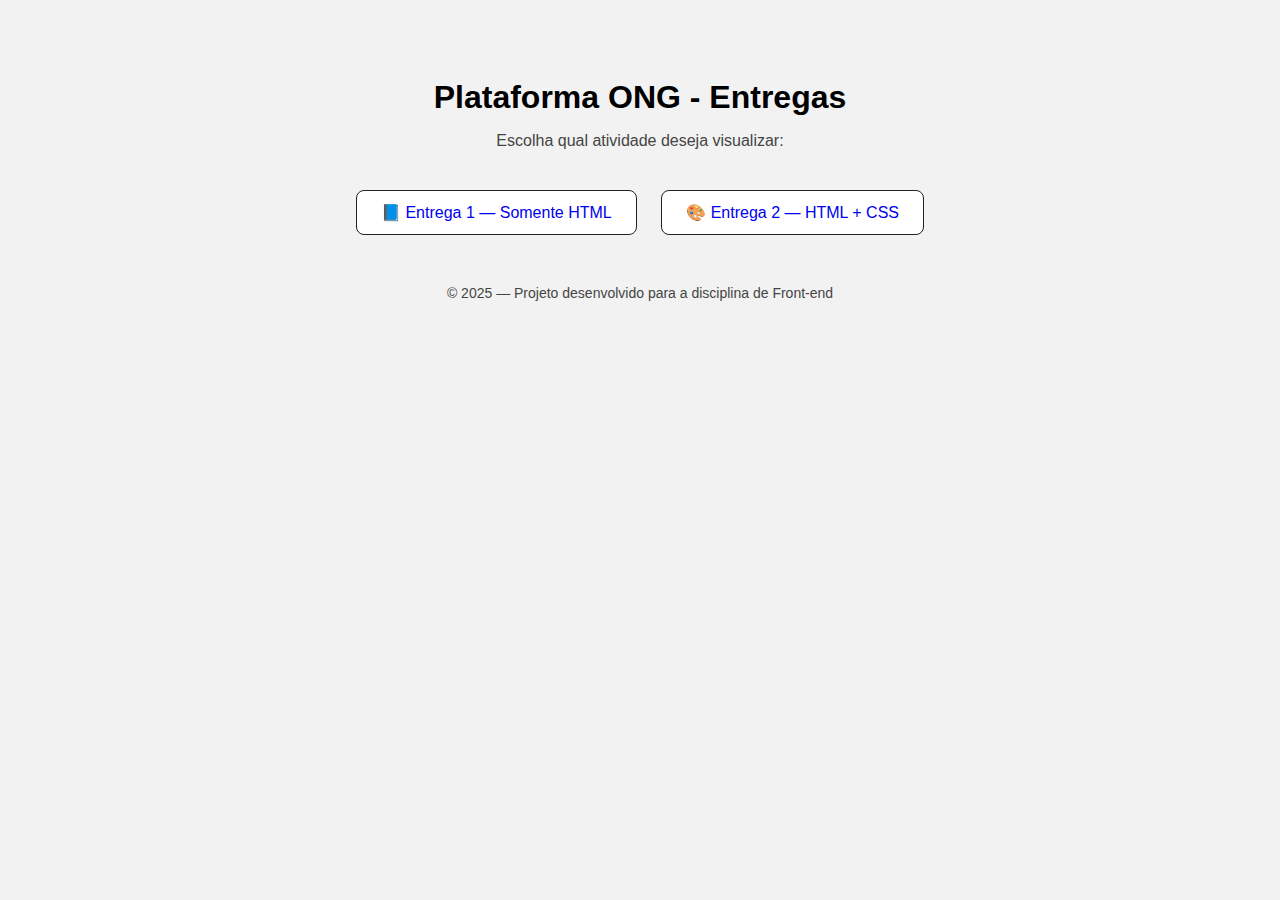
<file: index.html>
<!DOCTYPE html>
<html lang="pt-BR">
<head>
  <meta charset="UTF-8" />
  <meta name="viewport" content="width=device-width, initial-scale=1.0" />
  <title>Projeto ONG - Navegação</title>
  <style>
    body {
      font-family: Arial, Helvetica, sans-serif;
      text-align: center;
      background-color: #f2f2f2;
      padding: 50px;
    }
    h1 {
      margin-bottom: 15px;
    }
    p {
      margin-bottom: 30px;
      color: #444;
    }
    a {
      display: inline-block;
      margin: 10px;
      padding: 12px 24px;
      text-decoration: none;
      border: 1px solid #222;
      border-radius: 8px;
      font-size: 16px;
      background-color: white;
      transition: 0.3s;
    }
    a:hover {
      background-color: #222;
      color: #fff;
    }
  </style>
</head>
<body>
  <h1>Plataforma ONG - Entregas</h1>
  <p>Escolha qual atividade deseja visualizar:</p>

  <a href="entrega1-html/index.html">📘 Entrega 1 — Somente HTML</a>
  <a href="entrega2-css/index.html">🎨 Entrega 2 — HTML + CSS</a>

  <footer style="margin-top: 40px; font-size: 14px; color: #777;">
    <p>&copy; 2025 — Projeto desenvolvido para a disciplina de Front-end</p>
  </footer>
</body>
</html>
</file>
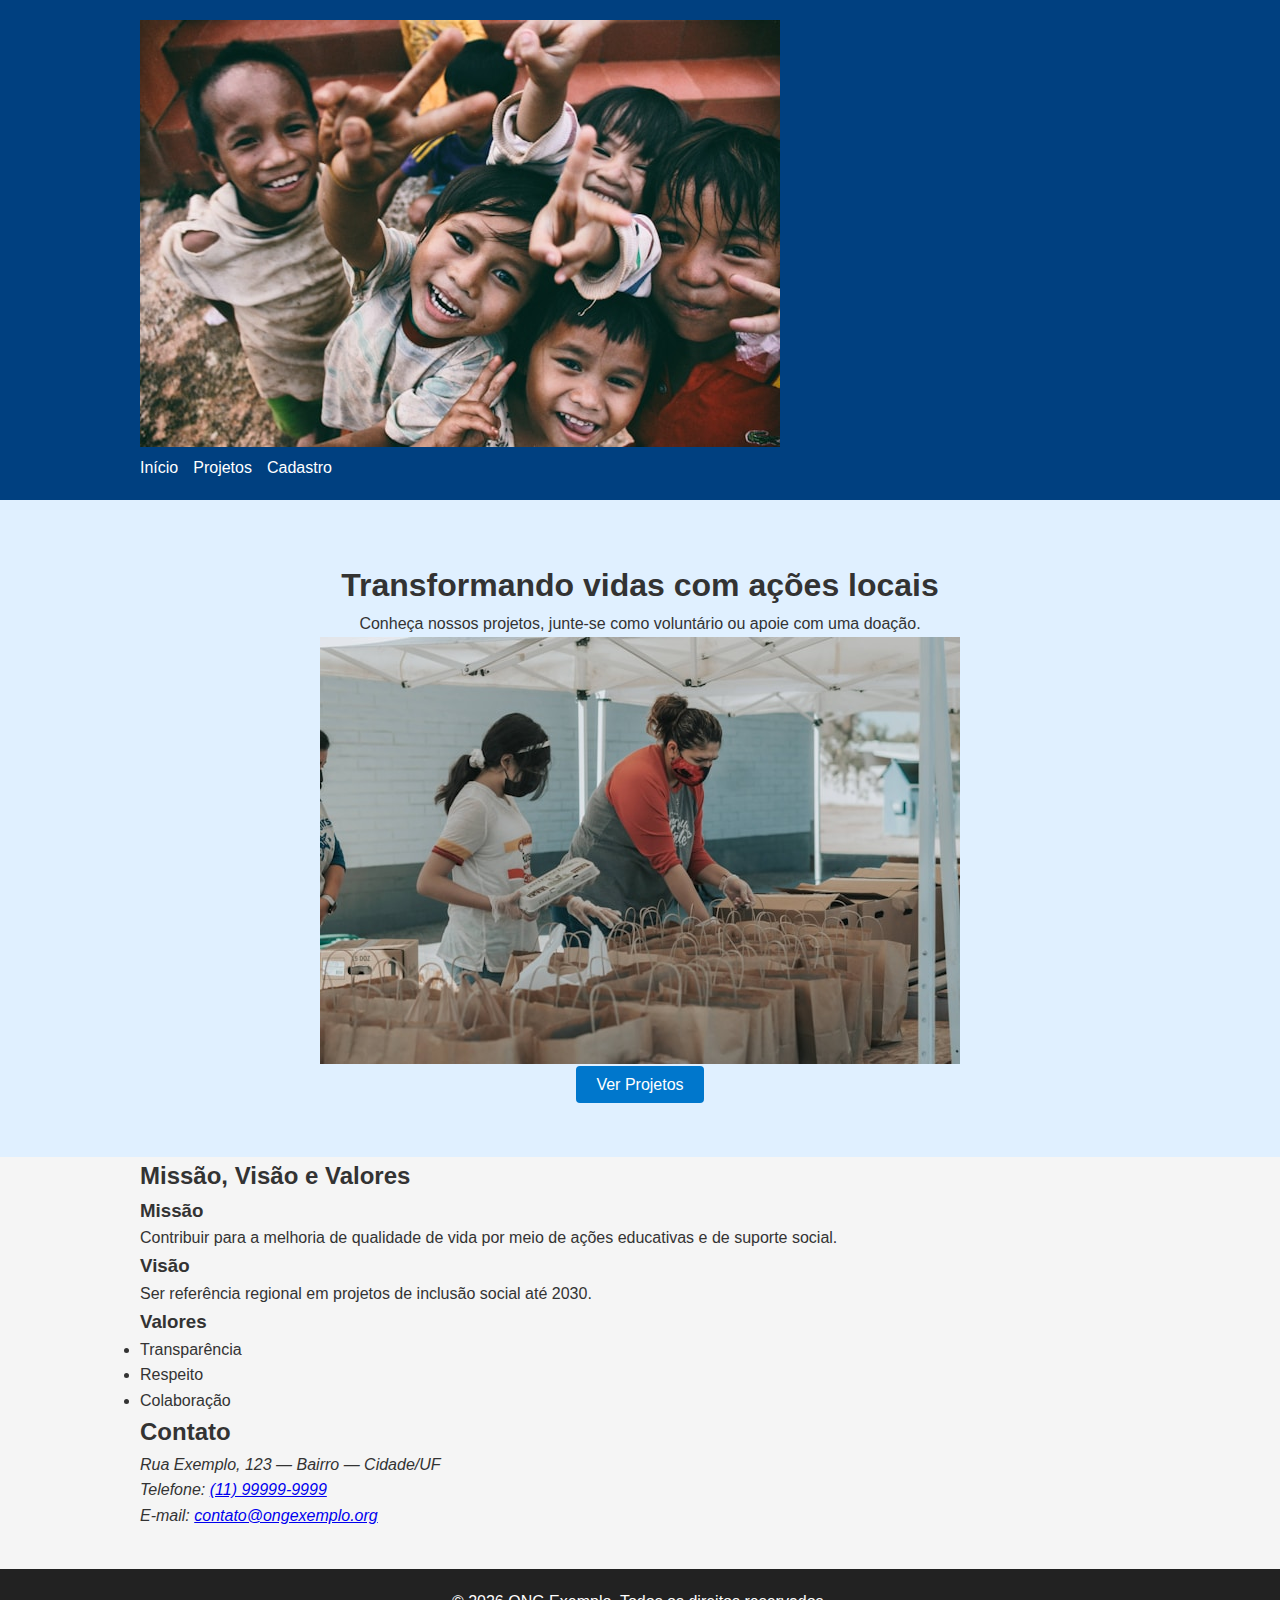
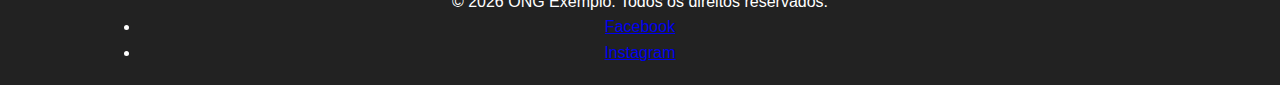
<file: entrega1-html/index.html>
<!doctype html>
<html lang="pt-BR">
<head>
  <meta charset="utf-8">
  <meta name="viewport" content="width=device-width,initial-scale=1">
  <meta name="description" content="ONG Exemplo — missão, projetos e formas de apoio.">
  <title>ONG Exemplo — Quem somos</title>
  <link rel="stylesheet" href="css/style.css">
</head>
<body>
  <!-- Cabeçalho do site -->
  <header class="site-header">
    <div class="container">
      <a href="index.html" class="brand" aria-label="Página inicial da ONG">
        <img src="images/logo.png" alt="Logotipo da ONG Exemplo" class="logo">
      </a>
      <nav aria-label="Navegação principal">
        <ul class="nav-list">
          <li><a href="index.html">Início</a></li>
          <li><a href="projetos.html">Projetos</a></li>
          <li><a href="cadastro.html">Cadastro</a></li>
        </ul>
      </nav>
    </div>
  </header>

  <!-- Conteúdo principal -->
  <main>
    <!-- Seção principal com destaque -->
    <section class="hero" aria-labelledby="hero-title">
      <div class="container">
        <h1 id="hero-title">Transformando vidas com ações locais</h1>
        <p class="lead">Conheça nossos projetos, junte-se como voluntário ou apoie com uma doação.</p>
        <!-- Imagem ilustrativa -->
        <img src="images/acao-comunitaria.jpg" alt="Voluntários da ONG em ação na comunidade" class="hero-img">
        <p><a class="btn" href="projetos.html">Ver Projetos</a></p>
      </div>
    </section>

    <!-- Seção institucional -->
    <section class="about container" aria-labelledby="about-title">
      <h2 id="about-title">Missão, Visão e Valores</h2>

      <article>
        <h3>Missão</h3>
        <p>Contribuir para a melhoria de qualidade de vida por meio de ações educativas e de suporte social.</p>
      </article>

      <article>
        <h3>Visão</h3>
        <p>Ser referência regional em projetos de inclusão social até 2030.</p>
      </article>

      <article>
        <h3>Valores</h3>
        <ul>
          <li>Transparência</li>
          <li>Respeito</li>
          <li>Colaboração</li>
        </ul>
      </article>
    </section>

    <!-- Seção de contato -->
    <section class="contact container" aria-labelledby="contact-title">
      <h2 id="contact-title">Contato</h2>
      <address>
        Rua Exemplo, 123 — Bairro — Cidade/UF<br>
        Telefone: <a href="tel:+5511999999999">(11) 99999-9999</a><br>
        E-mail: <a href="mailto:contato@ongexemplo.org">contato@ongexemplo.org</a>
      </address>
    </section>
  </main>

  <!-- Rodapé do site -->
  <footer class="site-footer">
    <div class="container">
      <p>&copy; <span id="year"></span> ONG Exemplo. Todos os direitos reservados.</p>
      <nav aria-label="Links sociais">
        <ul class="social-list">
          <li><a href="#">Facebook</a></li>
          <li><a href="#">Instagram</a></li>
        </ul>
      </nav>
    </div>
  </footer>

  <!-- Script para atualizar o ano automaticamente -->
  <script>
    document.getElementById('year').textContent = new Date().getFullYear();
  </script>
</body>
</html>
</file>
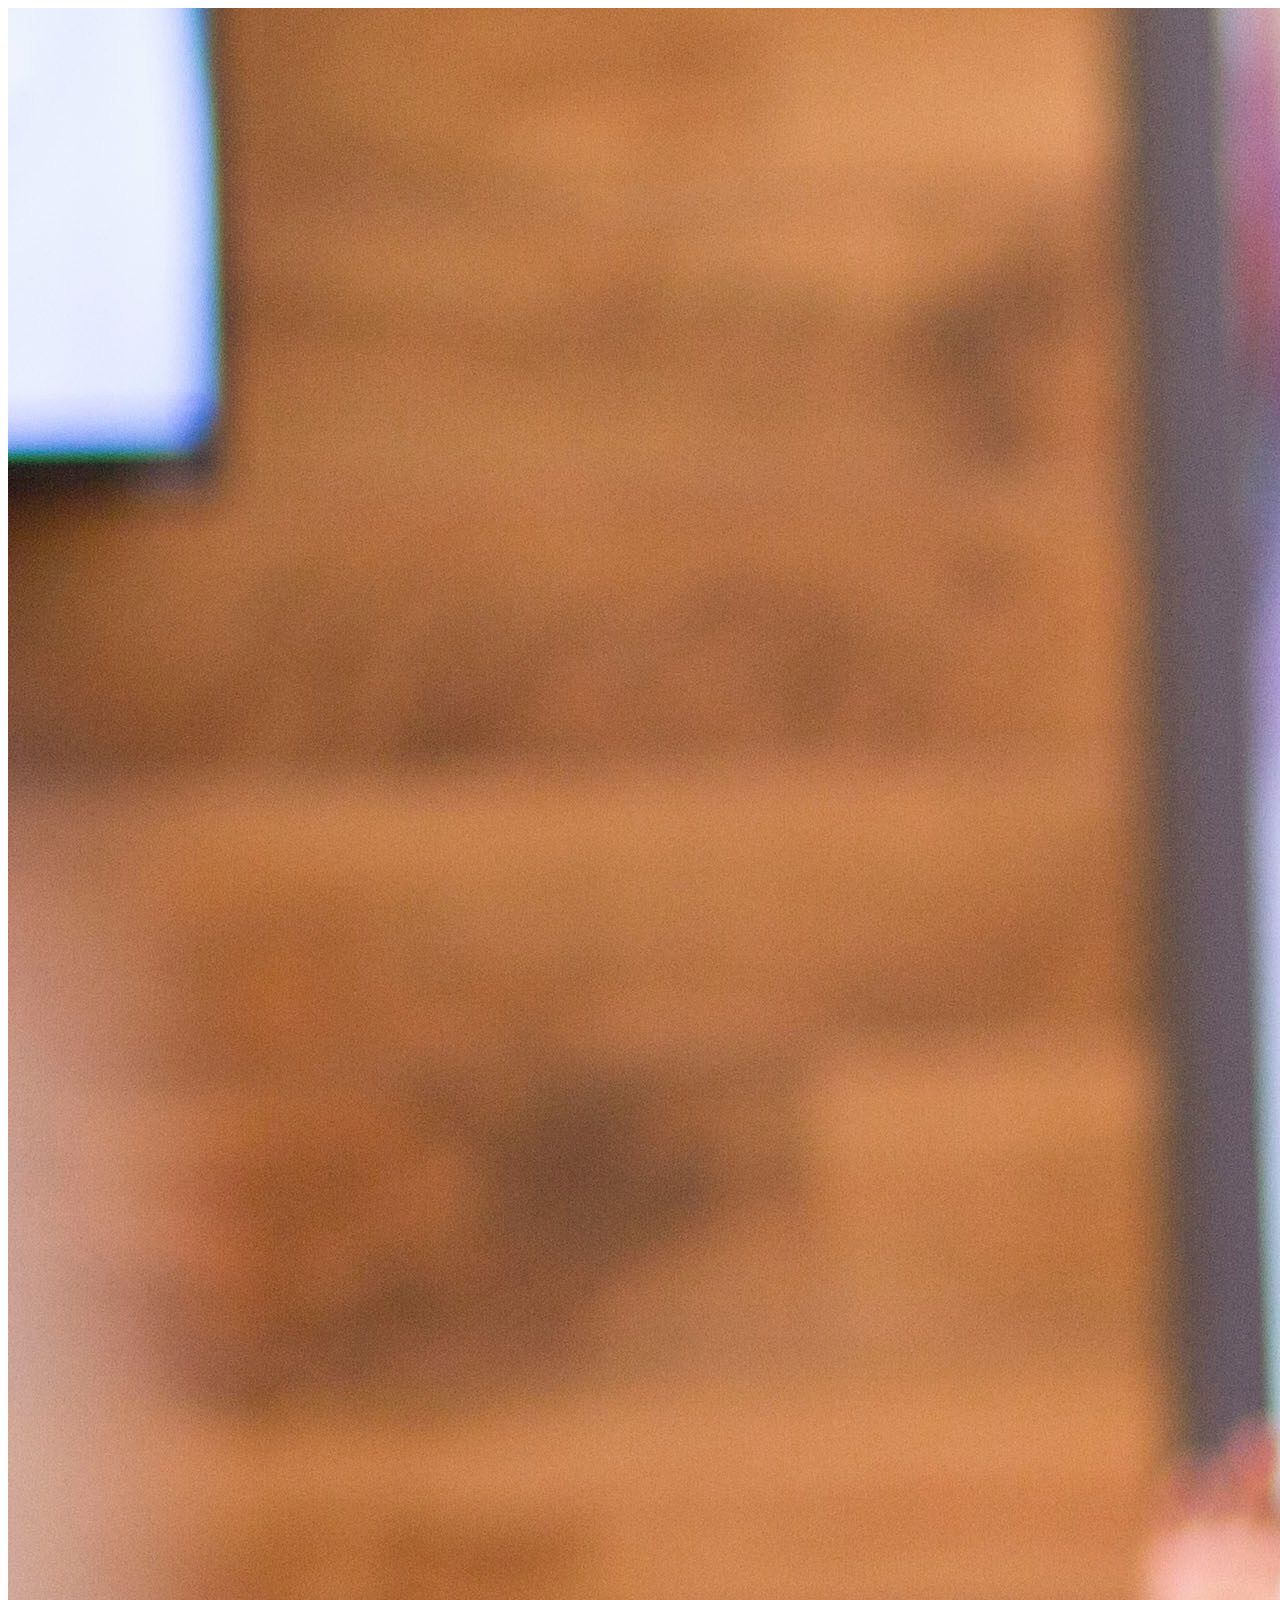
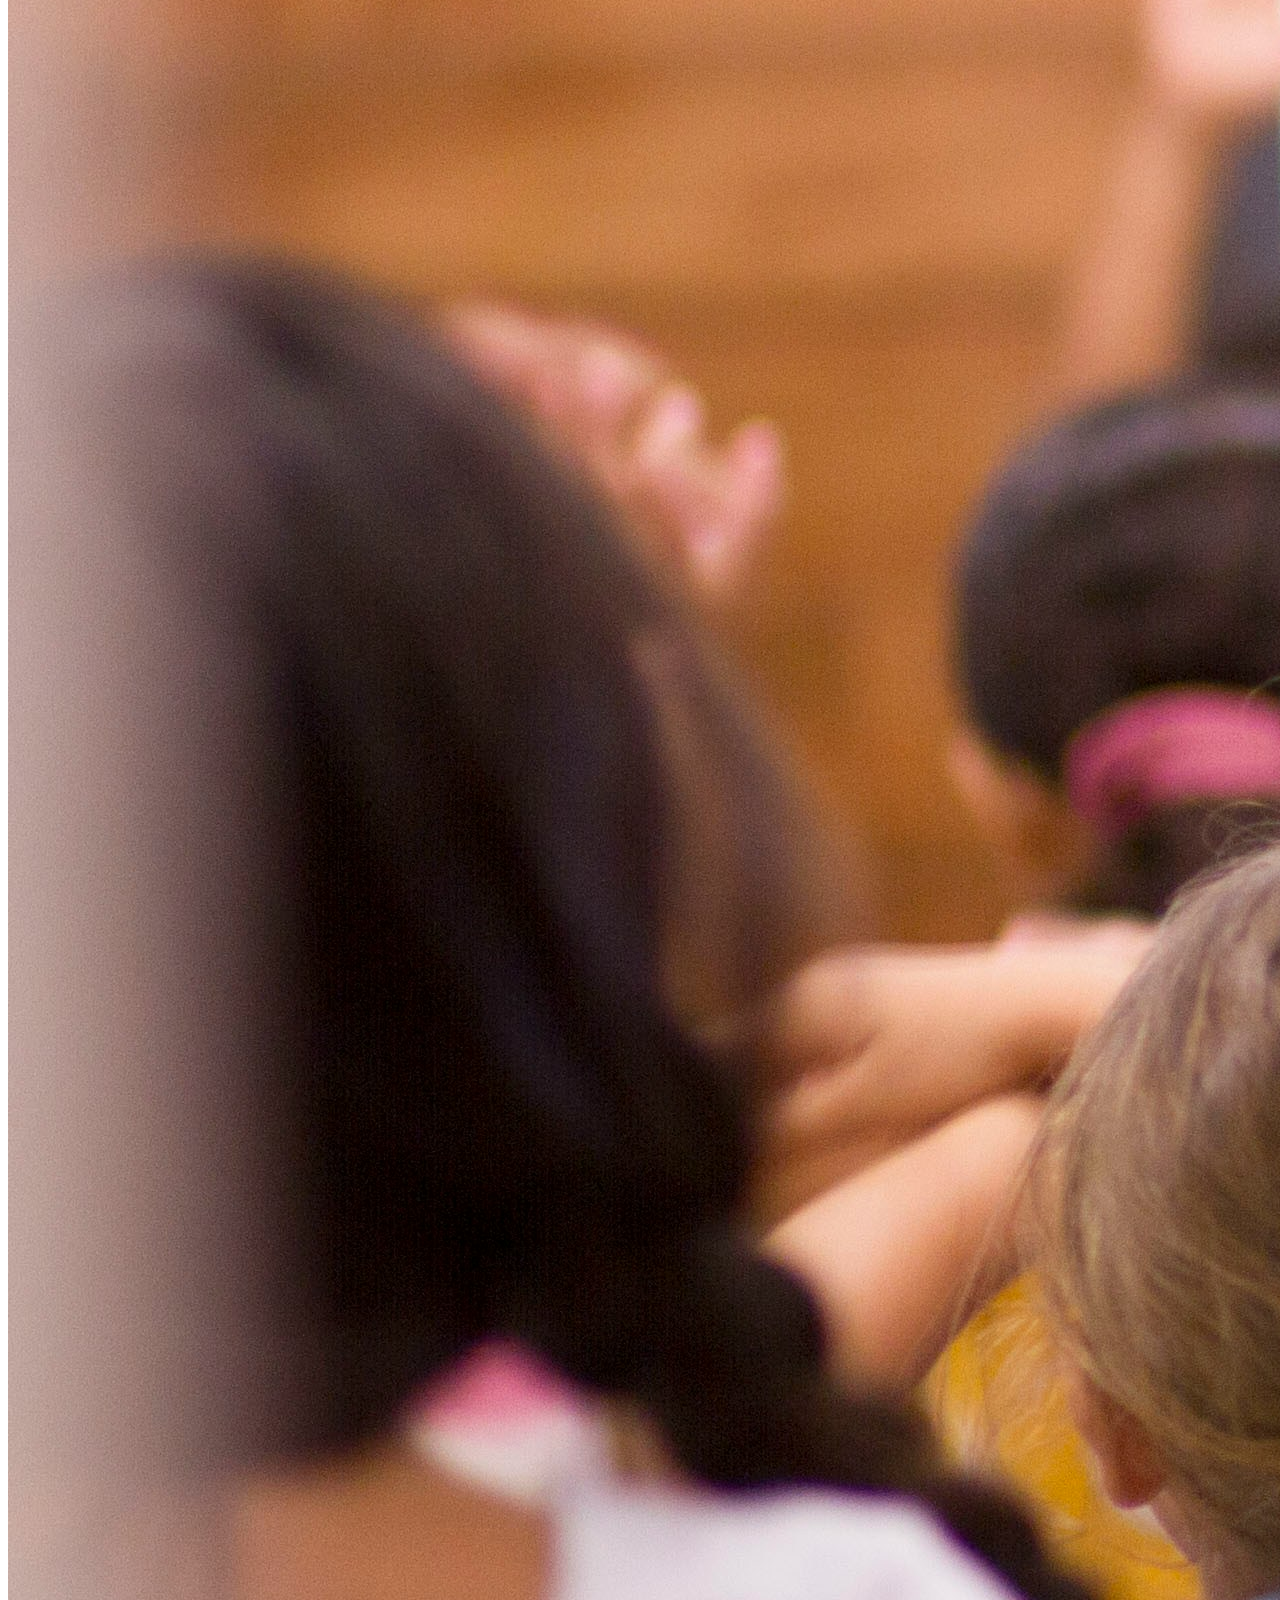
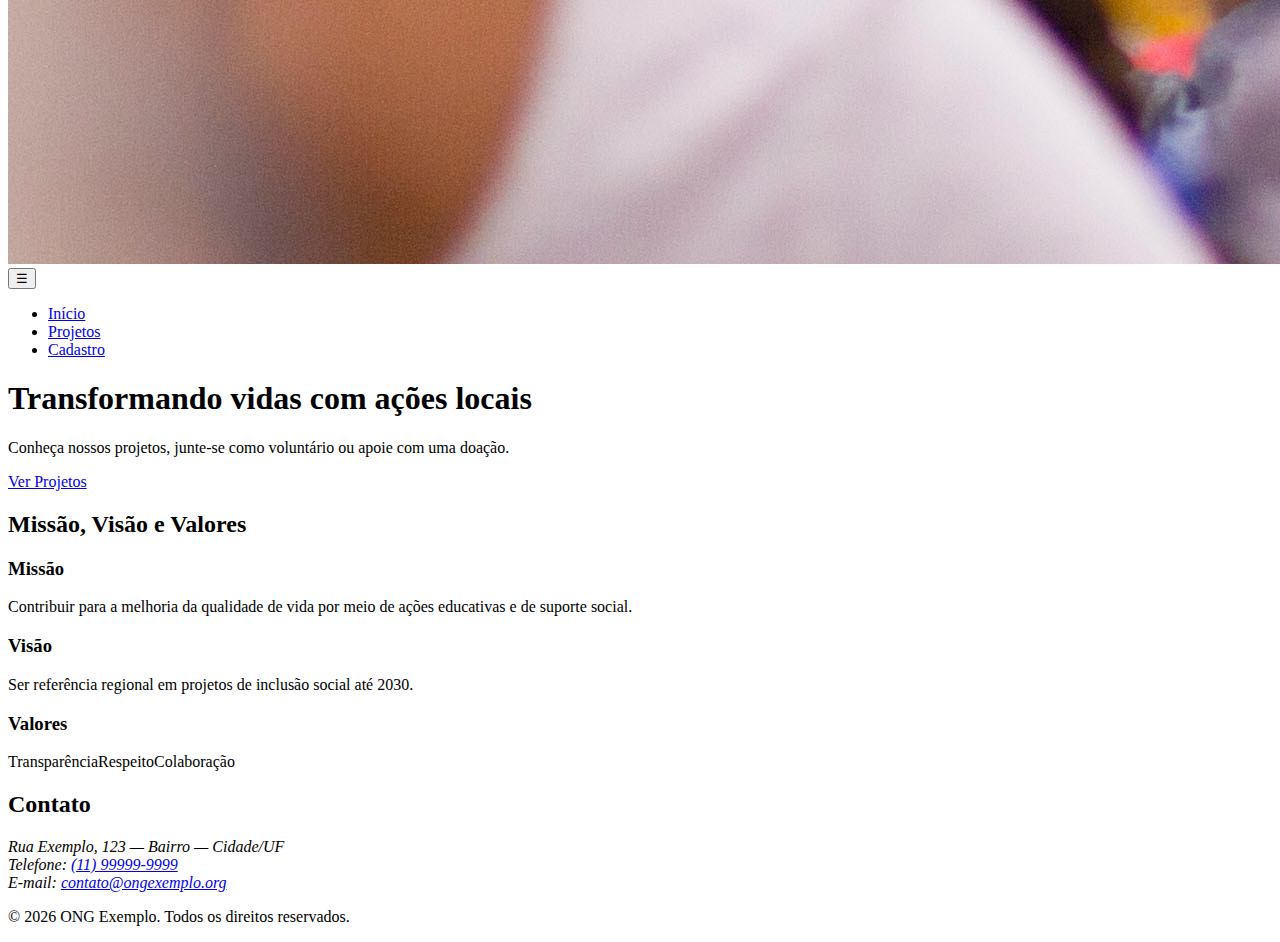
<file: entrega2-css/index.html>
<!doctype html>
<html lang="pt-BR">
<head>
  <meta charset="utf-8">
  <meta name="viewport" content="width=device-width,initial-scale=1">
  <meta name="description" content="ONG Exemplo — missão, projetos e formas de apoio.">
  <title>ONG Exemplo — Quem somos</title>
  <link rel="stylesheet" href="css/style.css">
</head>
<body>
  <header class="site-header">
    <div class="container">
      <a href="index.html" class="brand" aria-label="Página inicial da ONG">
        <img src="images/logo.png" alt="Logotipo da ONG Exemplo" class="logo">
      </a>
      <button class="menu-toggle" aria-label="Abrir menu">&#9776;</button>
      <nav aria-label="Navegação principal">
        <ul class="nav-list">
          <li><a href="index.html">Início</a></li>
          <li><a href="projetos.html">Projetos</a></li>
          <li><a href="cadastro.html">Cadastro</a></li>
        </ul>
      </nav>
    </div>
  </header>

  <main>
    <section class="hero">
      <div class="container">
        <h1>Transformando vidas com ações locais</h1>
        <p class="lead">Conheça nossos projetos, junte-se como voluntário ou apoie com uma doação.</p>
        <a class="btn" href="projetos.html">Ver Projetos</a>
      </div>
    </section>

    <section class="about container mt-3">
      <h2>Missão, Visão e Valores</h2>
      <article><h3>Missão</h3><p>Contribuir para a melhoria da qualidade de vida por meio de ações educativas e de suporte social.</p></article>
      <article><h3>Visão</h3><p>Ser referência regional em projetos de inclusão social até 2030.</p></article>
      <article><h3>Valores</h3><span class="badge">Transparência</span><span class="badge">Respeito</span><span class="badge">Colaboração</span></article>
    </section>

    <section class="contact container mt-3">
      <h2>Contato</h2>
      <address>Rua Exemplo, 123 — Bairro — Cidade/UF<br>Telefone: <a href="tel:+5511999999999">(11) 99999-9999</a><br>E-mail: <a href="mailto:contato@ongexemplo.org">contato@ongexemplo.org</a></address>
    </section>
  </main>

  <footer class="site-footer">
    <div class="container">
      <p>&copy; <span id="year"></span> ONG Exemplo. Todos os direitos reservados.</p>
    </div>
  </footer>

  <script src="js/main.js"></script>
</body>
</html>
</file>
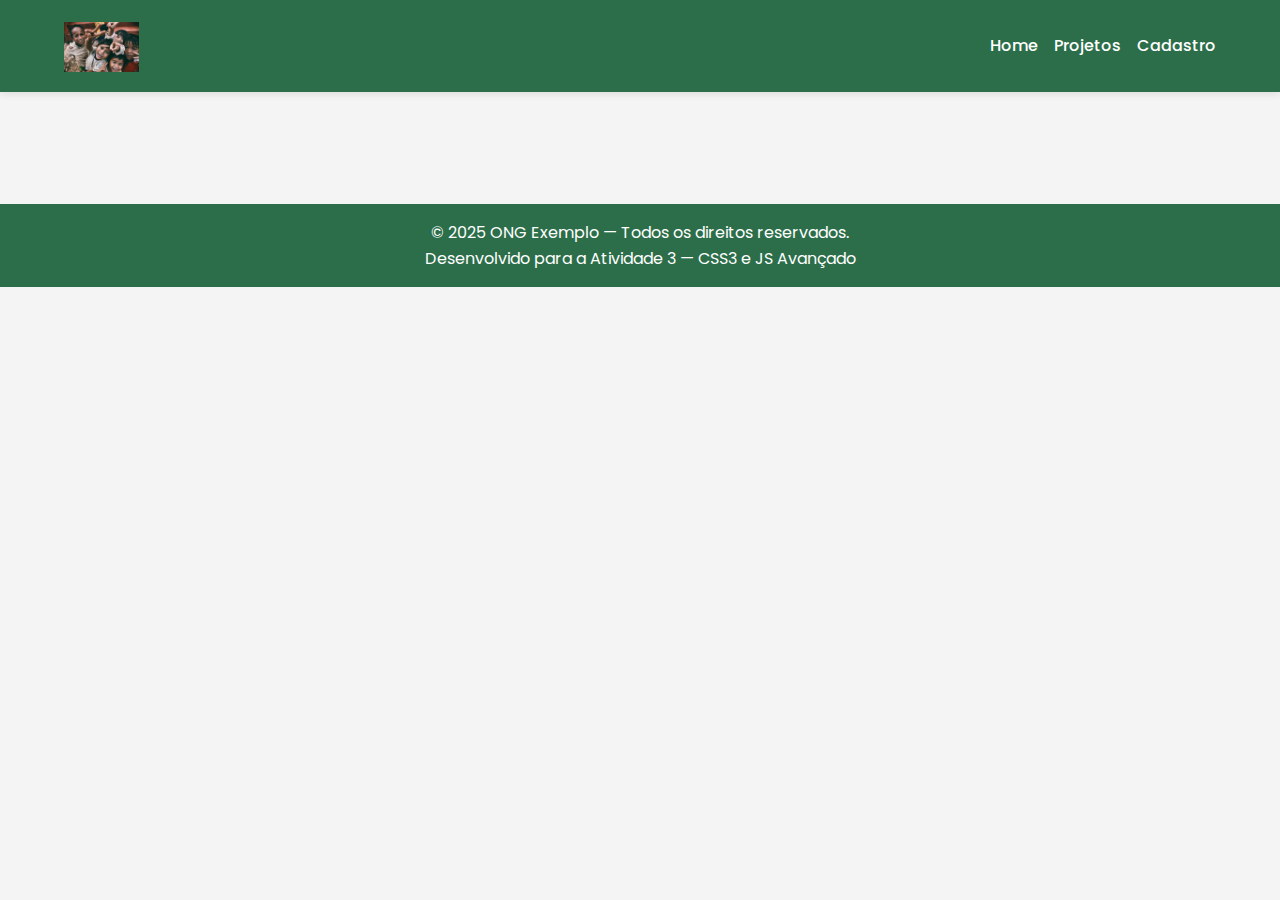
<file: entrega3-js/index.html>
<!doctype html>
<html lang="pt-BR">
<head>
  <meta charset="utf-8">
  <meta name="viewport" content="width=device-width, initial-scale=1">
  <meta name="description" content="ONG Exemplo — voluntariado, doações e projetos sociais">
  <title>ONG Exemplo</title>

  <!-- CSS -->
  <link rel="stylesheet" href="css/variables.css">
  <link rel="stylesheet" href="css/utilities.css">
  <link rel="stylesheet" href="css/layout.css">
  <link rel="stylesheet" href="css/components.css">
  <link rel="stylesheet" href="css/style.css">

  <link href="https://fonts.googleapis.com/css2?family=Poppins:wght@400;600&display=swap" rel="stylesheet">

  <!-- Corrige problema de navegação no GitHub Pages -->
  <script>
    // Se acessar diretamente uma rota, volta para o index.html
    if (!location.pathname.endsWith("index.html") && location.pathname.split("/").length > 3) {
      location.replace("/entrega3-js/");
    }
  </script>
</head>

<body>
  <!-- Cabeçalho -->
  <header class="header">
    <div class="container">
      <h1 class="logo">
        <a href="/entrega3-js/" data-link>
          <img src="images/logo.png" alt="ONG Exemplo" class="logo-img">
        </a>
      </h1>
      <nav class="menu">
        <ul>
          <li><a href="/entrega3-js/" data-link>Home</a></li>
          <li><a href="/entrega3-js/projetos" data-link>Projetos</a></li>
          <li><a href="/entrega3-js/cadastro" data-link>Cadastro</a></li>
        </ul>
      </nav>
    </div>
  </header>

  <!-- Conteúdo dinâmico -->
  <main id="content" class="main-content">
    <!-- O conteúdo das páginas será carregado via JS -->
  </main>

  <!-- Rodapé -->
  <footer class="footer">
    <div class="container">
      <p>&copy; 2025 ONG Exemplo — Todos os direitos reservados.</p>
      <p>Desenvolvido para a Atividade 3 — CSS3 e JS Avançado</p>
    </div>
  </footer>

  <!-- Scripts -->
  <script type="module" src="js/main.js"></script>
</body>
</html>
</file>
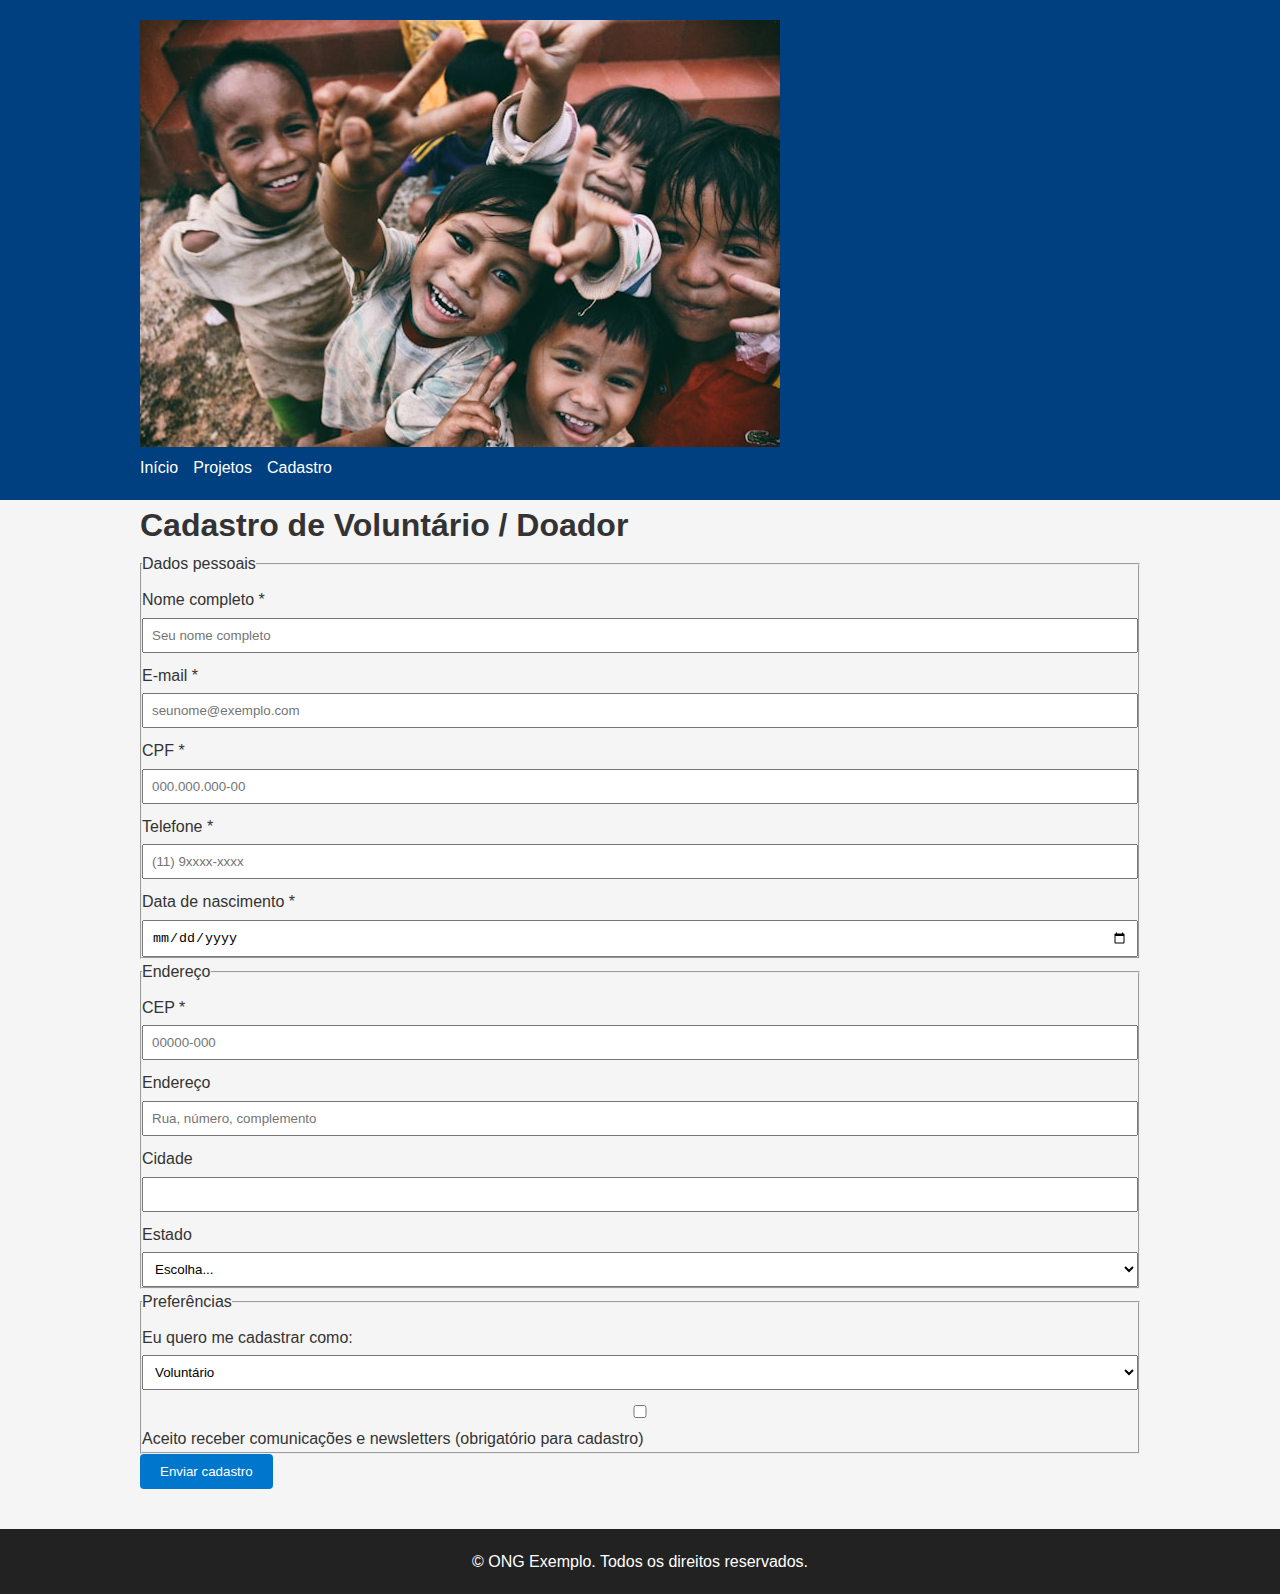
<file: cadastro.html>
<!doctype html>
<html lang="pt-BR">
<head>
  <meta charset="utf-8">
  <meta name="viewport" content="width=device-width,initial-scale=1">
  <meta name="description" content="Cadastro de voluntários e apoiadores — ONG Exemplo">
  <title>Cadastro — ONG Exemplo</title>
  <link rel="stylesheet" href="css/style.css">
</head>
<body>
  <header class="site-header">
    <div class="container">
      <a href="index.html" class="brand" aria-label="Página inicial">
        <img src="images/logo.png" alt="Logotipo da ONG Exemplo" class="logo">
      </a>
      <nav aria-label="Navegação principal">
        <ul class="nav-list">
          <li><a href="index.html">Início</a></li>
          <li><a href="projetos.html">Projetos</a></li>
          <li><a href="cadastro.html">Cadastro</a></li>
        </ul>
      </nav>
    </div>
  </header>

  <main>
    <section class="container" aria-labelledby="form-title">
      <h1 id="form-title">Cadastro de Voluntário / Doador</h1>

      <form id="cadastroForm" action="#">
        <fieldset>
          <legend>Dados pessoais</legend>

          <label for="nome">Nome completo *</label>
          <input id="nome" name="nome" type="text" required minlength="3" placeholder="Seu nome completo">

          <label for="email">E‑mail *</label>
          <input id="email" name="email" type="email" required placeholder="seunome@exemplo.com">

          <label for="cpf">CPF *</label>
          <input id="cpf" name="cpf" type="text" inputmode="numeric" required placeholder="000.000.000-00">

          <label for="telefone">Telefone *</label>
          <input id="telefone" name="telefone" type="tel" inputmode="tel" required placeholder="(11) 9xxxx-xxxx">

          <label for="nascimento">Data de nascimento *</label>
          <input id="nascimento" name="nascimento" type="date" required>
        </fieldset>

        <fieldset>
          <legend>Endereço</legend>

          <label for="cep">CEP *</label>
          <input id="cep" name="cep" type="text" inputmode="numeric" required placeholder="00000-000">

          <label for="endereco">Endereço</label>
          <input id="endereco" name="endereco" type="text" placeholder="Rua, número, complemento">

          <div class="grid-2">
            <div>
              <label for="cidade">Cidade</label>
              <input id="cidade" name="cidade" type="text">
            </div>
            <div>
              <label for="estado">Estado</label>
              <select id="estado" name="estado">
                <option value="">Escolha...</option>
                <option value="SP">SP</option>
                <option value="RJ">RJ</option>
                <option value="MG">MG</option>
                <!-- Adicione mais estados conforme necessário -->
              </select>
            </div>
          </div>
        </fieldset>

        <fieldset>
          <legend>Preferências</legend>

          <label for="perfil">Eu quero me cadastrar como:</label>
          <select id="perfil" name="perfil">
            <option value="voluntario">Voluntário</option>
            <option value="doador">Doador / Apoiador</option>
            <option value="visitante">Visitante</option>
          </select>

          <label>
            <input type="checkbox" name="termos" required>
            Aceito receber comunicações e newsletters (obrigatório para cadastro)
          </label>
        </fieldset>

        <p>
          <button type="submit" class="btn">Enviar cadastro</button>
        </p>
      </form>
    </section>
  </main>

  <footer class="site-footer">
    <div class="container">
      <p>&copy; <span id="year"></span> ONG Exemplo. Todos os direitos reservados.</p>
    </div>
  </footer>

  <!-- Scripts -->
  <script>
    // Atualiza o ano no rodapé
    document.getElementById('year').textContent = new Date().getFul
</file>
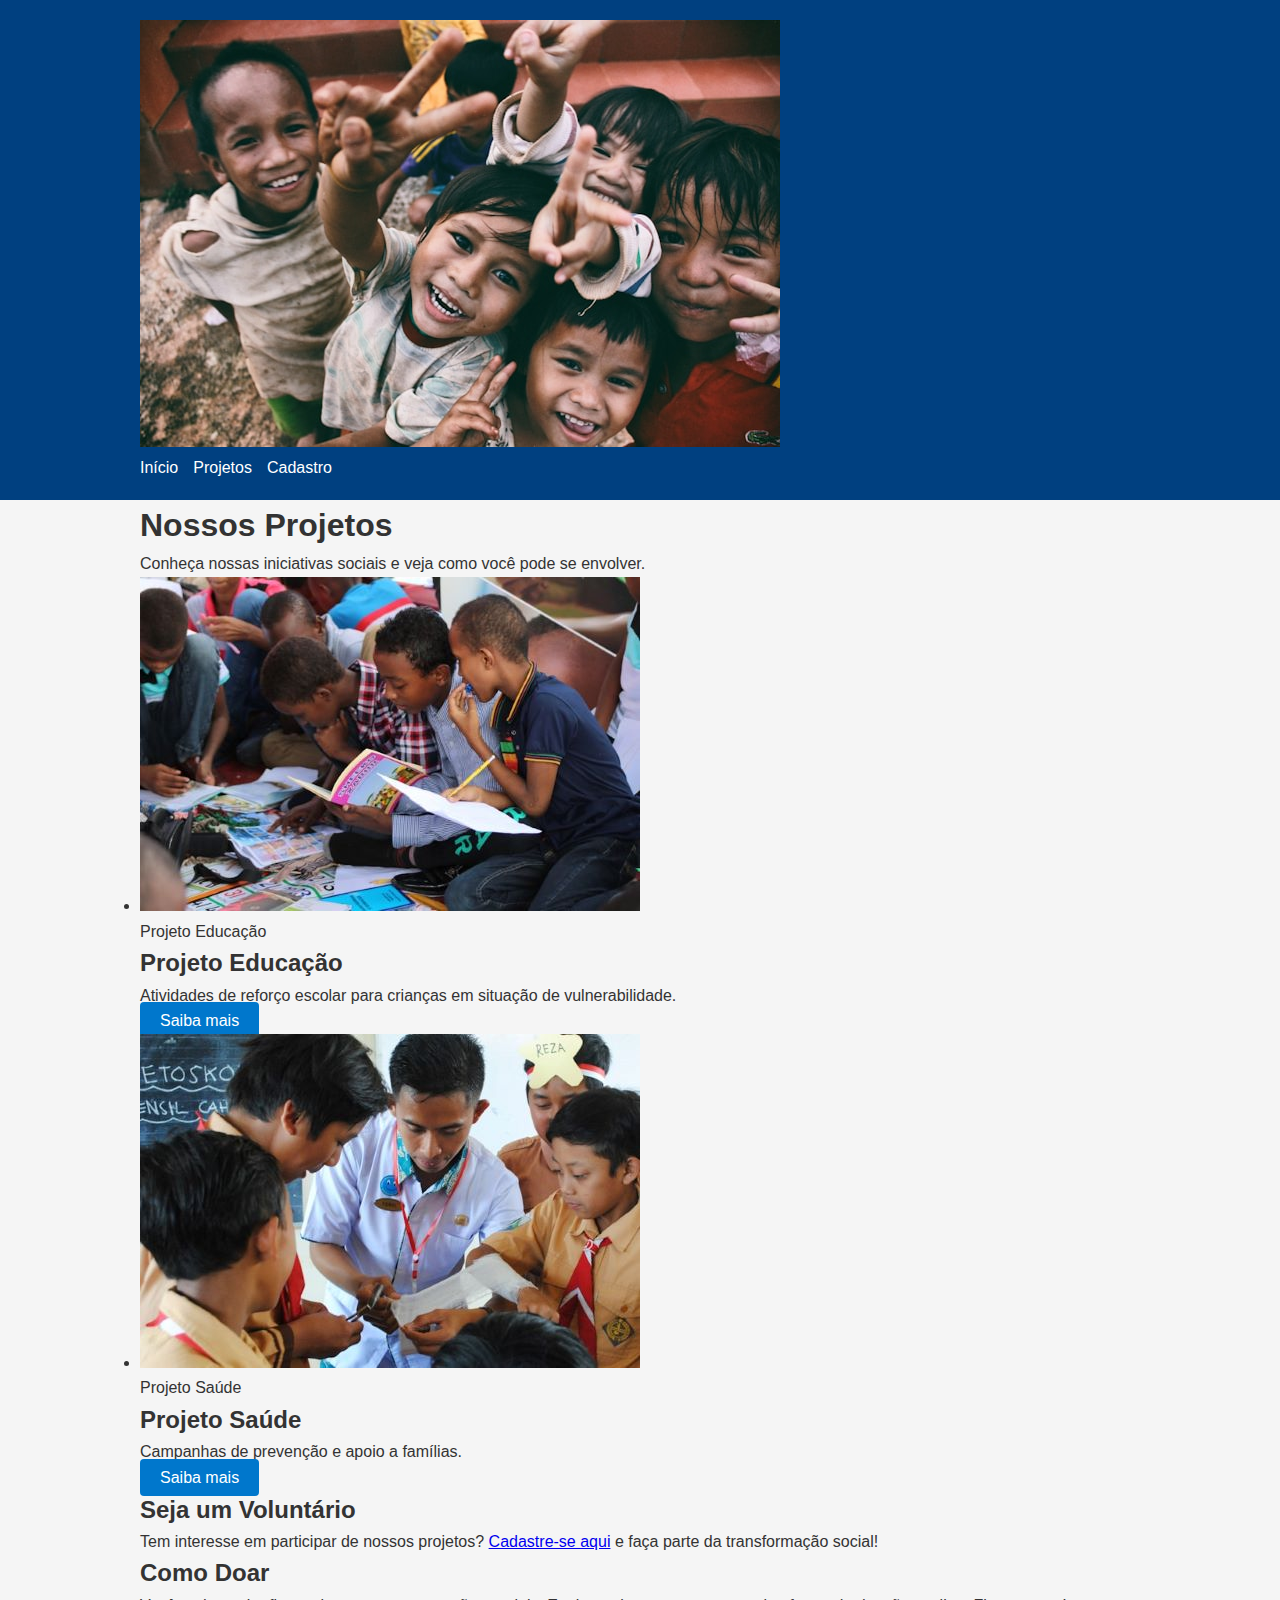
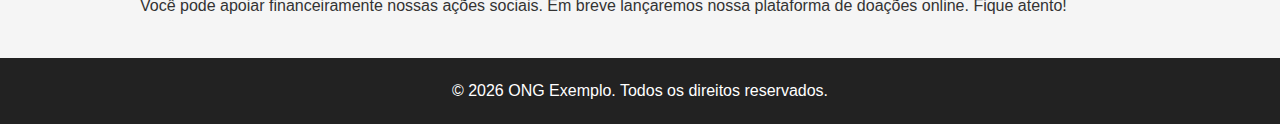
<file: projetos.html>
<!doctype html>
<html lang="pt-BR">
<head>
  <meta charset="utf-8">
  <meta name="viewport" content="width=device-width,initial-scale=1">
  <meta name="description" content="Projetos da ONG Exemplo — voluntariado e doações">
  <title>Projetos — ONG Exemplo</title>
  <link rel="stylesheet" href="css/style.css">
</head>
<body>
  <header class="site-header">
    <div class="container">
      <a href="index.html" class="brand" aria-label="Página inicial">
        <img src="images/logo.png" alt="Logotipo da ONG Exemplo" class="logo">
      </a>
      <nav aria-label="Navegação principal">
        <ul class="nav-list">
          <li><a href="index.html">Início</a></li>
          <li><a href="projetos.html">Projetos</a></li>
          <li><a href="cadastro.html">Cadastro</a></li>
        </ul>
      </nav>
    </div>
  </header>

  <main>
    <section class="container" aria-labelledby="proj-title">
      <h1 id="proj-title">Nossos Projetos</h1>
      <p>Conheça nossas iniciativas sociais e veja como você pode se envolver.</p>

      <ul class="projects-list">
        <li class="project-card">
          <figure>
            <img src="images/projetos/projeto-1.jpg" alt="Crianças estudando em sala de aula">
            <figcaption>Projeto Educação</figcaption>
          </figure>
          <h2>Projeto Educação</h2>
          <p>Atividades de reforço escolar para crianças em situação de vulnerabilidade.</p>
          <p><a href="projeto-educacao.html" class="btn">Saiba mais</a></p>
        </li>

        <li class="project-card">
          <figure>
            <img src="images/projetos/projeto-2.jpg" alt="Voluntários em ação em campanha de saúde">
            <figcaption>Projeto Saúde</figcaption>
          </figure>
          <h2>Projeto Saúde</h2>
          <p>Campanhas de prevenção e apoio a famílias.</p>
          <p><a href="projeto-saude.html" class="btn">Saiba mais</a></p>
        </li>
      </ul>
    </section>

    <!-- Nova seção: Voluntariado -->
    <section class="container" aria-labelledby="volunt-title">
      <h2 id="volunt-title">Seja um Voluntário</h2>
      <p>Tem interesse em participar de nossos projetos? <a href="cadastro.html">Cadastre-se aqui</a> e faça parte da transformação social!</p>
    </section>

    <!-- Nova seção: Como Doar -->
    <section class="container" aria-labelledby="doar-title">
      <h2 id="doar-title">Como Doar</h2>
      <p>Você pode apoiar financeiramente nossas ações sociais. Em breve lançaremos nossa plataforma de doações online. Fique atento!</p>
    </section>
  </main>

  <footer class="site-footer">
    <div class="container">
      <p>&copy; <span id="year"></span> ONG Exemplo. Todos os direitos reservados.</p>
    </div>
  </footer>

  <script>
    document.getElementById('year').textContent = new Date().getFullYear();
  </script>
</body>
</html>
</file>
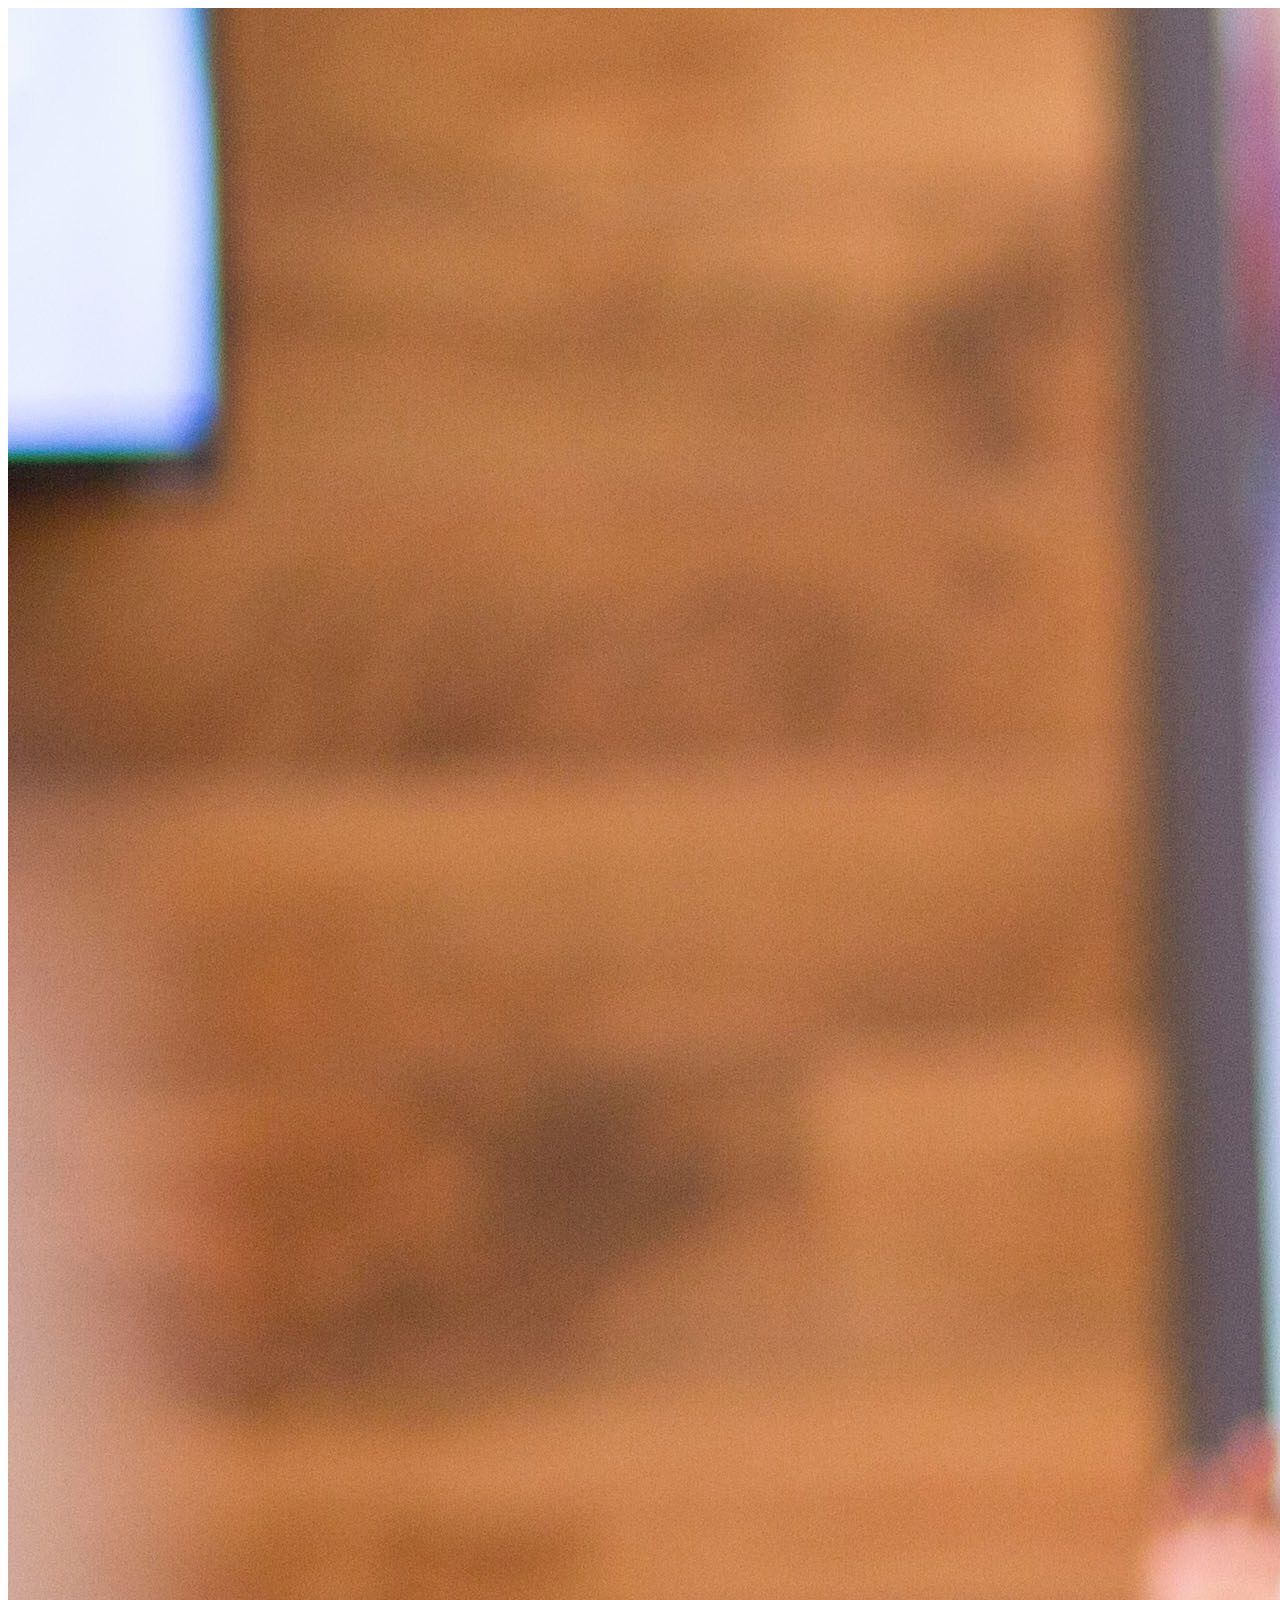
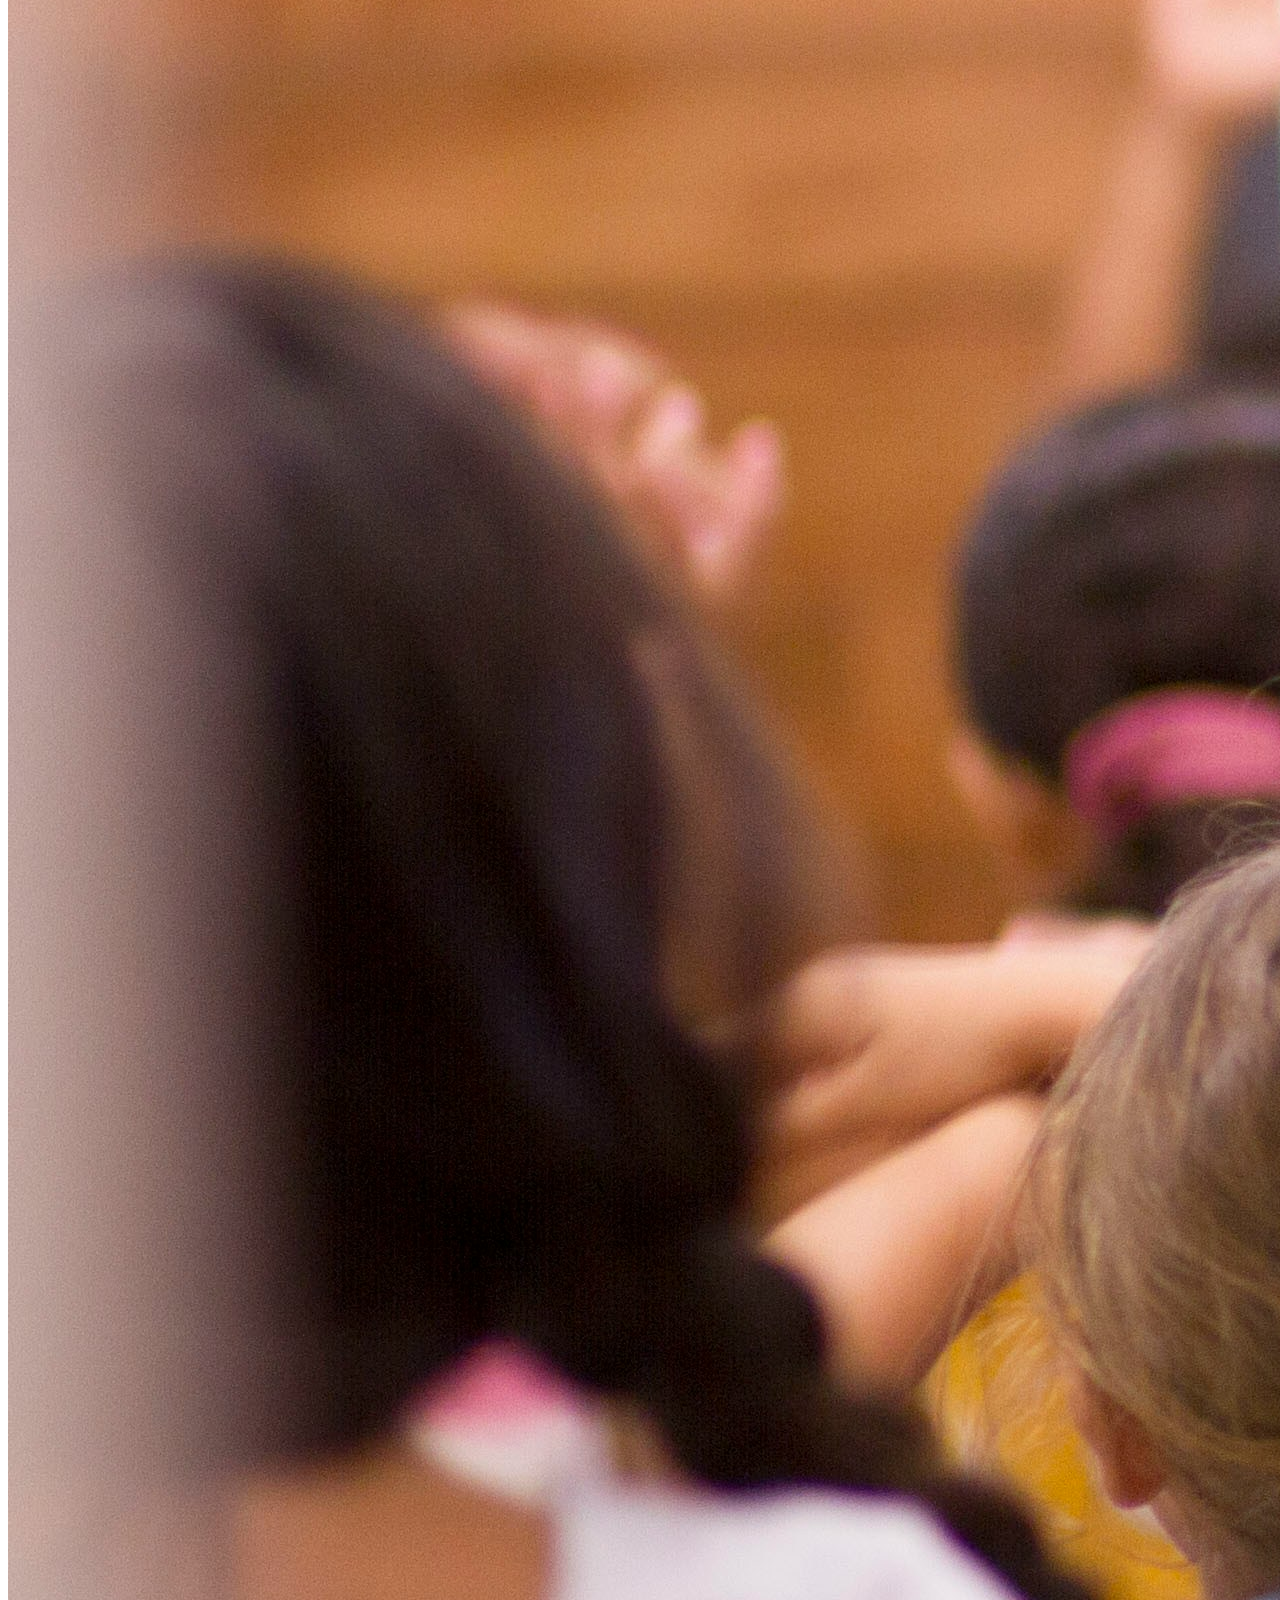
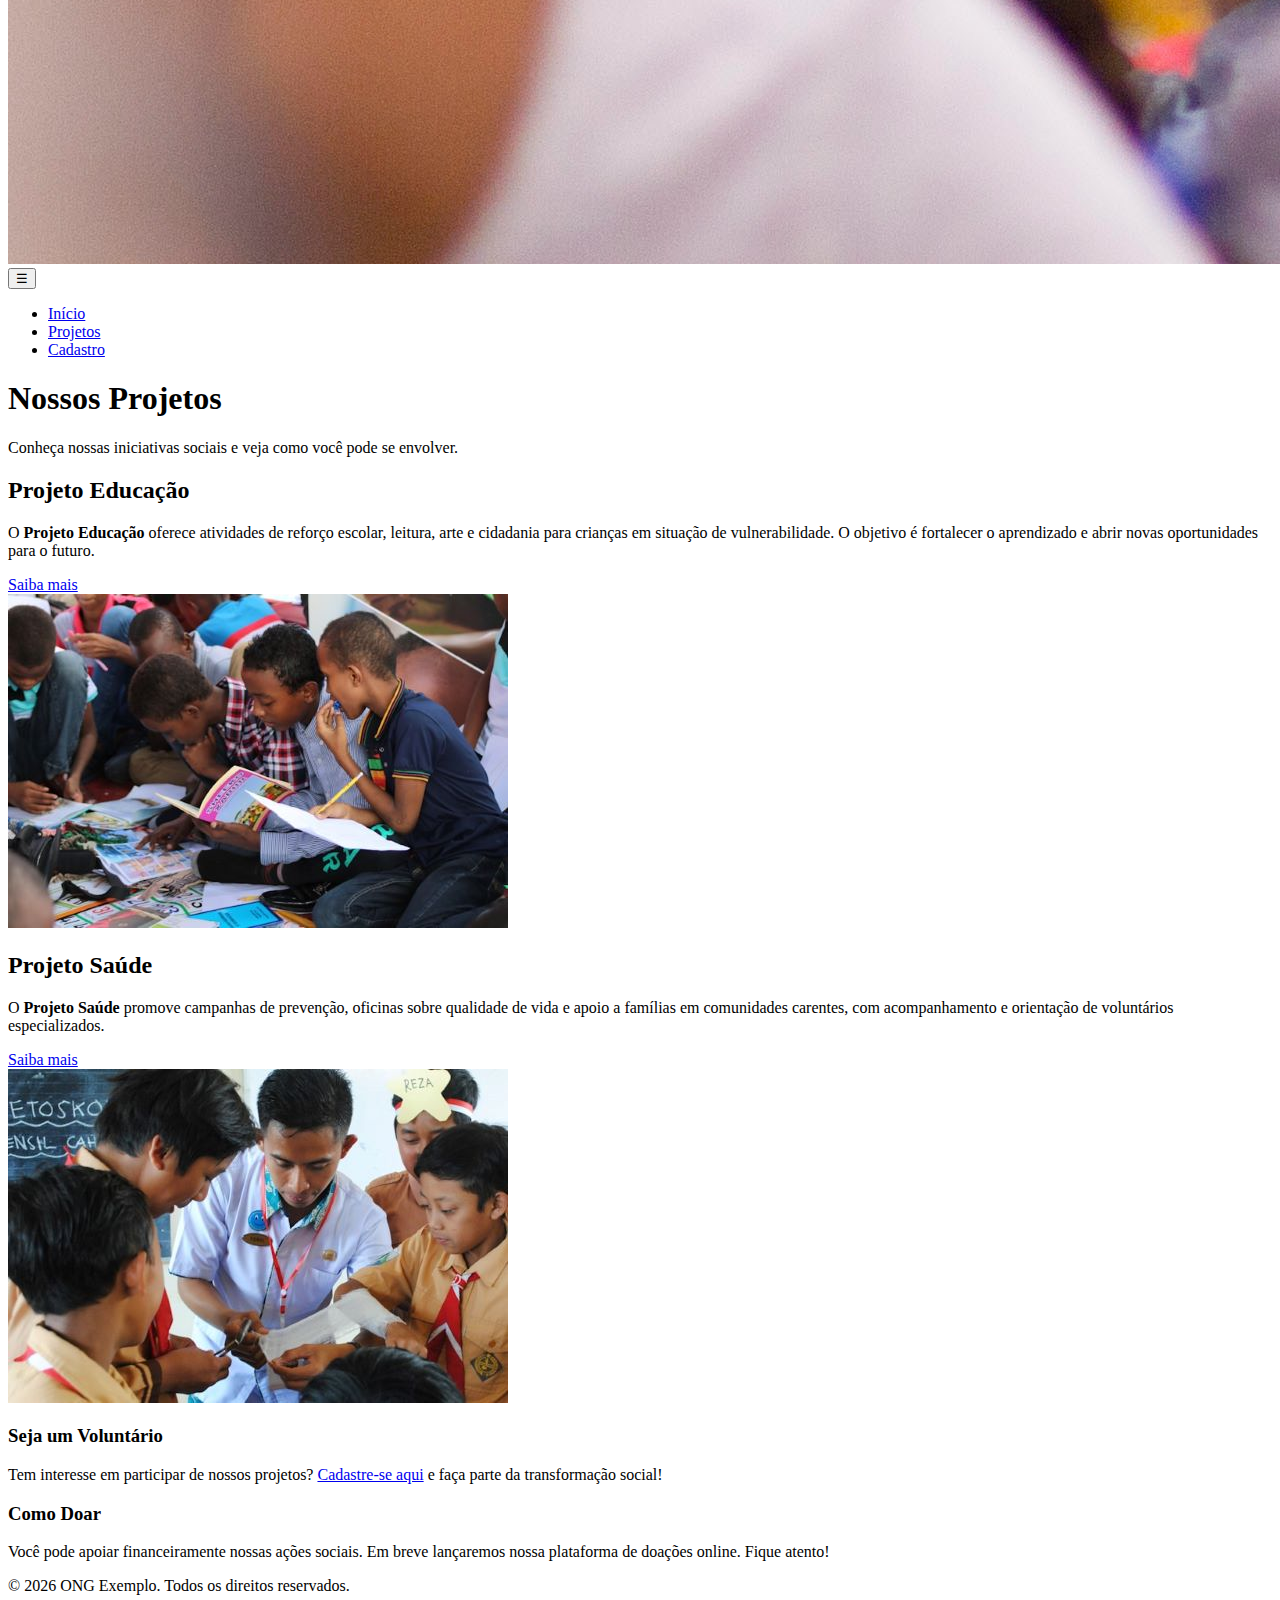
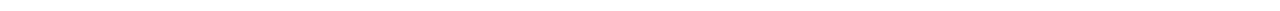
<file: entrega2-css/projetos.html>
<!doctype html>
<html lang="pt-BR">
<head>
  <meta charset="utf-8">
  <meta name="viewport" content="width=device-width,initial-scale=1">
  <meta name="description" content="Projetos da ONG Exemplo — voluntariado e doações">
  <title>Projetos — ONG Exemplo</title>

  <!-- Importa o CSS principal -->
  <link rel="stylesheet" href="css/style.css">
</head>

<body>
  <!-- ====== HEADER ====== -->
  <header class="site-header">
    <div class="container">
      <a href="index.html" class="brand" aria-label="Página inicial">
        <img src="images/logo.png" alt="Logotipo da ONG Exemplo" class="logo">
      </a>

      <nav aria-label="Navegação principal">
        <button class="menu-toggle" aria-label="Abrir menu">&#9776;</button>
        <ul class="nav-list">
          <li><a href="index.html">Início</a></li>
          <li><a href="projetos.html" class="active">Projetos</a></li>
          <li><a href="cadastro.html">Cadastro</a></li>
        </ul>
      </nav>
    </div>
  </header>

  <!-- ====== CONTEÚDO PRINCIPAL ====== -->
  <main>
    <section class="projetos container">
      <h1>Nossos Projetos</h1>
      <p class="intro">Conheça nossas iniciativas sociais e veja como você pode se envolver.</p>

      <!-- Projeto Educação -->
      <div class="projeto-card">
        <div class="projeto-texto">
          <h2>Projeto Educação</h2>
          <p>O <strong>Projeto Educação</strong> oferece atividades de reforço escolar, leitura, arte e cidadania para crianças em situação de vulnerabilidade. O objetivo é fortalecer o aprendizado e abrir novas oportunidades para o futuro.</p>
          <a href="projeto-educacao.html" class="btn">Saiba mais</a>
        </div>
        <div class="projeto-imagem">
          <img src="images/projetos/projeto-1.jpg" alt="Crianças estudando em grupo">
        </div>
      </div>

      <!-- Projeto Saúde -->
      <div class="projeto-card invertido">
        <div class="projeto-texto">
          <h2>Projeto Saúde</h2>
          <p>O <strong>Projeto Saúde</strong> promove campanhas de prevenção, oficinas sobre qualidade de vida e apoio a famílias em comunidades carentes, com acompanhamento e orientação de voluntários especializados.</p>
          <a href="projeto-saude.html" class="btn">Saiba mais</a>
        </div>
        <div class="projeto-imagem">
          <img src="images/projetos/projeto-2.jpg" alt="Voluntários em ação em campanha de saúde">
        </div>
      </div>

      <!-- Voluntariado -->
      <div class="projeto-info">
        <h3>Seja um Voluntário</h3>
        <p>Tem interesse em participar de nossos projetos? <a href="cadastro.html">Cadastre-se aqui</a> e faça parte da transformação social!</p>

        <h3>Como Doar</h3>
        <p>Você pode apoiar financeiramente nossas ações sociais. Em breve lançaremos nossa plataforma de doações online. Fique atento!</p>
      </div>
    </section>
  </main>

  <!-- ====== RODAPÉ ====== -->
  <footer class="site-footer">
    <div class="container">
      <p>&copy; <span id="year"></span> ONG Exemplo. Todos os direitos reservados.</p>
    </div>
  </footer>

  <script>
    // Atualiza o ano automaticamente
    document.getElementById('year').textContent = new Date().getFullYear();

    // Menu responsivo
    const toggle = document.querySelector('.menu-toggle');
    const navList = document.querySelector('.nav-list');
    toggle.addEventListener('click', () => {
      navList.classList.toggle('active');
    });
  </script>
</body>
</html>
</file>
<file: entrega2-css/css/style.css>

</file>
<file: entrega3-js/css/variables.css>
:root {
  /* 🎨 Paleta de Cores */
  --color-primary: #0059b3;
  --color-primary-light: #0077e6;
  --color-secondary: #f9b233;
  --color-accent: #00c2a8;
  --color-bg: #f5f7fa;
  --color-surface: #ffffff;
  --color-text: #222222;
  --color-muted: #666666;
  --color-border: #e0e0e0;
  --color-error: #e63946;

  /* 🧱 Espaçamentos (sistema modular) */
  --space-1: 8px;
  --space-2: 16px;
  --space-3: 24px;
  --space-4: 32px;
  --space-5: 48px;
  --space-6: 64px;

  /* 🖋️ Tipografia */
  --font-primary: 'Inter', Arial, sans-serif;
  --font-size-xs: 0.75rem;
  --font-size-sm: 0.875rem;
  --font-size-md: 1rem;
  --font-size-lg: 1.5rem;
  --font-size-xl: 2rem;

  /* 🧩 Breakpoints */
  --bp-xs: 480px;
  --bp-sm: 768px;
  --bp-md: 992px;
  --bp-lg: 1200px;
  --bp-xl: 1440px;
}
</file>
<file: entrega3-js/css/utilities.css>
.text-center { text-align: center; }
.mt-1 { margin-top: var(--space-1); }
.mt-2 { margin-top: var(--space-2); }
.mt-3 { margin-top: var(--space-3); }
.mb-3 { margin-bottom: var(--space-3); }
.flex { display: flex; align-items: center; justify-content: center; }
.grid-2 { display: grid; grid-template-columns: repeat(2, 1fr); gap: var(--space-2); }
</file>
<file: entrega3-js/css/layout.css>
/* Container e grid principal */
.container {
  width: 90%;
  max-width: 1200px;
  margin: 0 auto;
}

/* Layout base com grid de 12 colunas */
.grid {
  display: grid;
  grid-template-columns: repeat(12, 1fr);
  gap: var(--space-3);
}

/* Cabeçalho */
.site-header {
  background-color: var(--color-primary);
  color: #fff;
  padding: var(--space-2) 0;
  position: sticky;
  top: 0;
  z-index: 100;
}

.site-header .container {
  display: flex;
  align-items: center;
  justify-content: space-between;
}

.logo {
  height: 60px;
}

/* Navegação */
.nav-list {
  display: flex;
  gap: var(--space-2);
  list-style: none;
}

.nav-list a {
  color: white;
  text-decoration: none;
  font-weight: 500;
  padding: var(--space-1) var(--space-2);
  border-radius: 8px;
  transition: background 0.3s;
}

.nav-list a:hover,
.nav-list a:focus {
  background-color: var(--color-primary-light);
}

/* Menu hamburguer (mobile) */
.menu-toggle {
  display: none;
  background: none;
  border: none;
  color: white;
  font-size: var(--font-size-lg);
  cursor: pointer;
}

/* Hero section */
.hero {
  background: linear-gradient(135deg, var(--color-primary-light), var(--color-accent));
  color: white;
  text-align: center;
  padding: var(--space-5) var(--space-3);
}

.hero h1 {
  font-size: var(--font-size-xl);
  margin-bottom: var(--space-2);
}

.hero .lead {
  font-size: var(--font-size-lg);
  margin-bottom: var(--space-3);
}

/* Rodapé */
.site-footer {
  background: #111;
  color: #ccc;
  text-align: center;
  padding: var(--space-3) 0;
  margin-top: var(--space-5);
}

/* Responsividade */
@media (max-width: 992px) {
  .nav-list {
    display: none;
    flex-direction: column;
    background: var(--color-primary);
    position: absolute;
    top: 70px;
    right: 10px;
    width: 200px;
    border-radius: 8px;
  }

  .nav-list.active {
    display: flex;
  }

  .menu-toggle {
    display: block;
  }
}

@media (max-width: 768px) {
  .hero h1 {
    font-size: var(--font-size-lg);
  }
}
</file>
<file: entrega3-js/css/components.css>
/* ======== SEÇÃO PROJETOS ======== */
.projetos {
  margin-top: var(--space-5);
}

.projetos h1 {
  text-align: center;
  margin-bottom: var(--space-2);
  font-size: var(--font-size-xl);
}

.projetos .intro {
  text-align: center;
  color: var(--color-muted);
  margin-bottom: var(--space-4);
  max-width: 700px;
  margin-inline: auto;
}

.projeto-card {
  display: grid;
  grid-template-columns: 1fr 1fr;
  gap: var(--space-4);
  align-items: center;
  background: var(--color-surface);
  border-radius: 20px;
  box-shadow: 0 4px 12px rgba(0,0,0,0.08);
  margin-bottom: var(--space-5);
  overflow: hidden;
  transition: transform 0.3s ease, box-shadow 0.3s ease;
}

.projeto-card:hover {
  transform: translateY(-4px);
  box-shadow: 0 6px 18px rgba(0,0,0,0.15);
}

.projeto-card.invertido {
  grid-template-columns: 1fr 1fr;
  direction: rtl;
}

.projeto-card.invertido .projeto-texto {
  direction: ltr;
}

.projeto-imagem img {
  width: 100%;
  height: 100%;
  object-fit: cover;
}

.projeto-texto {
  padding: var(--space-4);
}

.projeto-texto h2 {
  color: var(--color-primary-dark);
  font-size: var(--font-size-lg);
  margin-bottom: var(--space-2);
}

.projeto-texto p {
  color: var(--color-text);
  margin-bottom: var(--space-3);
  line-height: 1.6;
}

.projeto-info {
  background: var(--color-surface);
  padding: var(--space-4);
  border-radius: 16px;
  box-shadow: 0 3px 10px rgba(0,0,0,0.08);
}

.projeto-info h3 {
  color: var(--color-primary-dark);
  margin-bottom: var(--space-1);
}

.projeto-info p {
  margin-bottom: var(--space-3);
}

/* Responsividade */
@media (max-width: 900px) {
  .projeto-card,
  .projeto-card.invertido {
    grid-template-columns: 1fr;
    direction: ltr;
  }

  .projeto-imagem img {
    height: 250px;
  }

  .projeto-texto {
    padding: var(--space-3);
  }
}

/* ======== FORMULÁRIO DE CADASTRO ======== */
.form-section {
  background: var(--color-surface);
  padding: var(--space-5);
  border-radius: 16px;
  box-shadow: 0 6px 18px rgba(0,0,0,0.08);
  margin-top: var(--space-5);
}

.form-intro {
  color: var(--color-muted);
  margin-bottom: var(--space-4);
  text-align: center;
}

.cadastro-form fieldset {
  border: 1px solid var(--color-border);
  border-radius: 12px;
  padding: var(--space-3);
  margin-bottom: var(--space-4);
  background: var(--color-bg);
}

.cadastro-form legend {
  font-weight: bold;
  color: var(--color-primary);
  padding: 0 var(--space-1);
}

.form-grid {
  display: grid;
  grid-template-columns: repeat(auto-fit, minmax(250px, 1fr));
  gap: var(--space-3);
}

.form-group {
  display: flex;
  flex-direction: column;
}

.form-group label {
  font-weight: 600;
  margin-bottom: var(--space-1);
}

.form-group input,
.form-group select {
  padding: var(--space-2);
  border: 1px solid var(--color-border);
  border-radius: 8px;
  font-size: var(--font-size-md);
  transition: border-color 0.3s, box-shadow 0.3s;
}

.form-group input:focus,
.form-group select:focus {
  border-color: var(--color-primary-light);
  box-shadow: 0 0 0 3px rgba(0, 119, 230, 0.2);
  outline: none;
}

.checkbox {
  align-items: center;
  justify-content: center;
}

.checkbox input {
  margin-right: var(--space-1);
}

.form-actions {
  text-align: center;
  margin-top: var(--space-4);
}

.btn {
  background: var(--color-primary);
  color: white;
  border: none;
  padding: var(--space-2) var(--space-4);
  border-radius: 8px;
  font-size: var(--font-size-md);
  cursor: pointer;
  transition: background 0.3s, transform 0.2s;
}

.btn:hover {
  background: var(--color-primary-light);
  transform: translateY(-2px);
}

/* Responsividade extra */
@media (max-width: 600px) {
  .form-section {
    padding: var(--space-3);
  }

  .cadastro-form fieldset {
    padding: var(--space-2);
  }

  .btn {
    width: 100%;
  }
}
</file>
<file: entrega3-js/css/style.css>
:root {
  --cor-primaria: #2c6e49;
  --cor-secundaria: #4c956c;
  --cor-fundo: #f4f4f4;
  --cor-texto: #333;
  --cor-branco: #fff;
  --sombra: 0 2px 8px rgba(0,0,0,0.1);
}

* {
  margin: 0;
  padding: 0;
  box-sizing: border-box;
}

body {
  font-family: 'Poppins', sans-serif;
  background-color: var(--cor-fundo);
  color: var(--cor-texto);
  line-height: 1.6;
}

.container {
  width: 90%;
  max-width: 1200px;
  margin: auto;
}

/* HEADER */
.header {
  background-color: var(--cor-primaria);
  color: var(--cor-branco);
  box-shadow: var(--sombra);
}

.header .container {
  display: flex;
  align-items: center;
  justify-content: space-between;
  padding: 1rem 0;
}

.logo a {
  color: var(--cor-branco);
  text-decoration: none;
  font-weight: 600;
  font-size: 1.4rem;
}

.menu ul {
  list-style: none;
  display: flex;
  gap: 1rem;
}

.menu a {
  color: var(--cor-branco);
  text-decoration: none;
  font-weight: 500;
  transition: 0.3s;
}

.menu a:hover {
  text-decoration: underline;
}

/* MAIN */
.main-content {
  padding: 2rem 0;
}

/* HOME */
.home {
  text-align: center;
  padding: 2rem 1rem;
}

.img-banner {
  width: 100%;
  max-width: 800px;
  border-radius: 12px;
  box-shadow: var(--sombra);
  margin-top: 1rem;
}

.cta {
  margin-top: 2rem;
  display: flex;
  justify-content: center;
  gap: 1rem;
}

/* PROJETOS */
.cards-container {
  display: grid;
  grid-template-columns: repeat(auto-fit, minmax(280px, 1fr));
  gap: 1.5rem;
  margin-top: 2rem;
}

.card {
  background-color: var(--cor-branco);
  border-radius: 12px;
  box-shadow: var(--sombra);
  overflow: hidden;
  text-align: center;
  padding-bottom: 1rem;
}

.card img {
  width: 100%;
  height: 180px;
  object-fit: cover;
}

.card h3 {
  margin: 1rem 0 0.5rem;
  color: var(--cor-primaria);
}

/* CADASTRO */
.form {
  background-color: var(--cor-branco);
  box-shadow: var(--sombra);
  border-radius: 12px;
  padding: 2rem;
  max-width: 600px;
  margin: 2rem auto;
  display: flex;
  flex-direction: column;
  gap: 1rem;
}

label {
  font-weight: 500;
}

input, select, textarea {
  padding: 0.75rem;
  border: 1px solid #ccc;
  border-radius: 8px;
  width: 100%;
}

.btn {
  background-color: var(--cor-primaria);
  color: var(--cor-branco);
  border: none;
  padding: 0.75rem 1.5rem;
  border-radius: 8px;
  cursor: pointer;
  transition: 0.3s;
}

.btn:hover {
  background-color: var(--cor-secundaria);
}

.btn-secundario {
  background-color: #aaa;
}

.footer {
  background-color: var(--cor-primaria);
  color: var(--cor-branco);
  text-align: center;
  padding: 1rem 0;
  margin-top: 3rem;
}

.logo-img {
  height: 50px;
  vertical-align: middle;
}
</file>
<file: entrega1-html/css/style.css>
/* Reset básico */
* {
  margin: 0;
  padding: 0;
  box-sizing: border-box;
}

body {
  font-family: Arial, sans-serif;
  line-height: 1.6;
  background: #f5f5f5;
  color: #333;
}

/* Container padrão */
.container {
  width: 90%;
  max-width: 1000px;
  margin: auto;
}

/* Cabeçalho */
.site-header {
  background: #004080;
  color: white;
  padding: 20px;
}

.nav-list {
  display: flex;
  list-style: none;
  gap: 15px;
}

.nav-list a {
  color: white;
  text-decoration: none;
}

/* Seções */
.hero {
  background: #e0f0ff;
  padding: 60px 20px;
  text-align: center;
}

.btn {
  background-color: #0077cc;
  color: white;
  padding: 10px 20px;
  text-decoration: none;
  border: none;
  border-radius: 4px;
  cursor: pointer;
}

/* Rodapé */
.site-footer {
  background: #222;
  color: white;
  text-align: center;
  padding: 20px 0;
  margin-top: 40px;
}

/* Formulários */
form label {
  display: block;
  margin-top: 10px;
}

form input, form select {
  width: 100%;
  padding: 8px;
  margin-top: 5px;
}

/* Responsividade básica */
@media (max-width: 768px) {
  .nav-list {
    flex-direction: column;
    align-items: center;
  }
}
</file>
<file: css/style.css>
/* Reset básico */
* {
  margin: 0;
  padding: 0;
  box-sizing: border-box;
}

body {
  font-family: Arial, sans-serif;
  line-height: 1.6;
  background: #f5f5f5;
  color: #333;
}

/* Container padrão */
.container {
  width: 90%;
  max-width: 1000px;
  margin: auto;
}

/* Cabeçalho */
.site-header {
  background: #004080;
  color: white;
  padding: 20px;
}

.nav-list {
  display: flex;
  list-style: none;
  gap: 15px;
}

.nav-list a {
  color: white;
  text-decoration: none;
}

/* Seções */
.hero {
  background: #e0f0ff;
  padding: 60px 20px;
  text-align: center;
}

.btn {
  background-color: #0077cc;
  color: white;
  padding: 10px 20px;
  text-decoration: none;
  border: none;
  border-radius: 4px;
  cursor: pointer;
}

/* Rodapé */
.site-footer {
  background: #222;
  color: white;
  text-align: center;
  padding: 20px 0;
  margin-top: 40px;
}

/* Formulários */
form label {
  display: block;
  margin-top: 10px;
}

form input, form select {
  width: 100%;
  padding: 8px;
  margin-top: 5px;
}

/* Responsividade básica */
@media (max-width: 768px) {
  .nav-list {
    flex-direction: column;
    align-items: center;
  }
}
</file>
